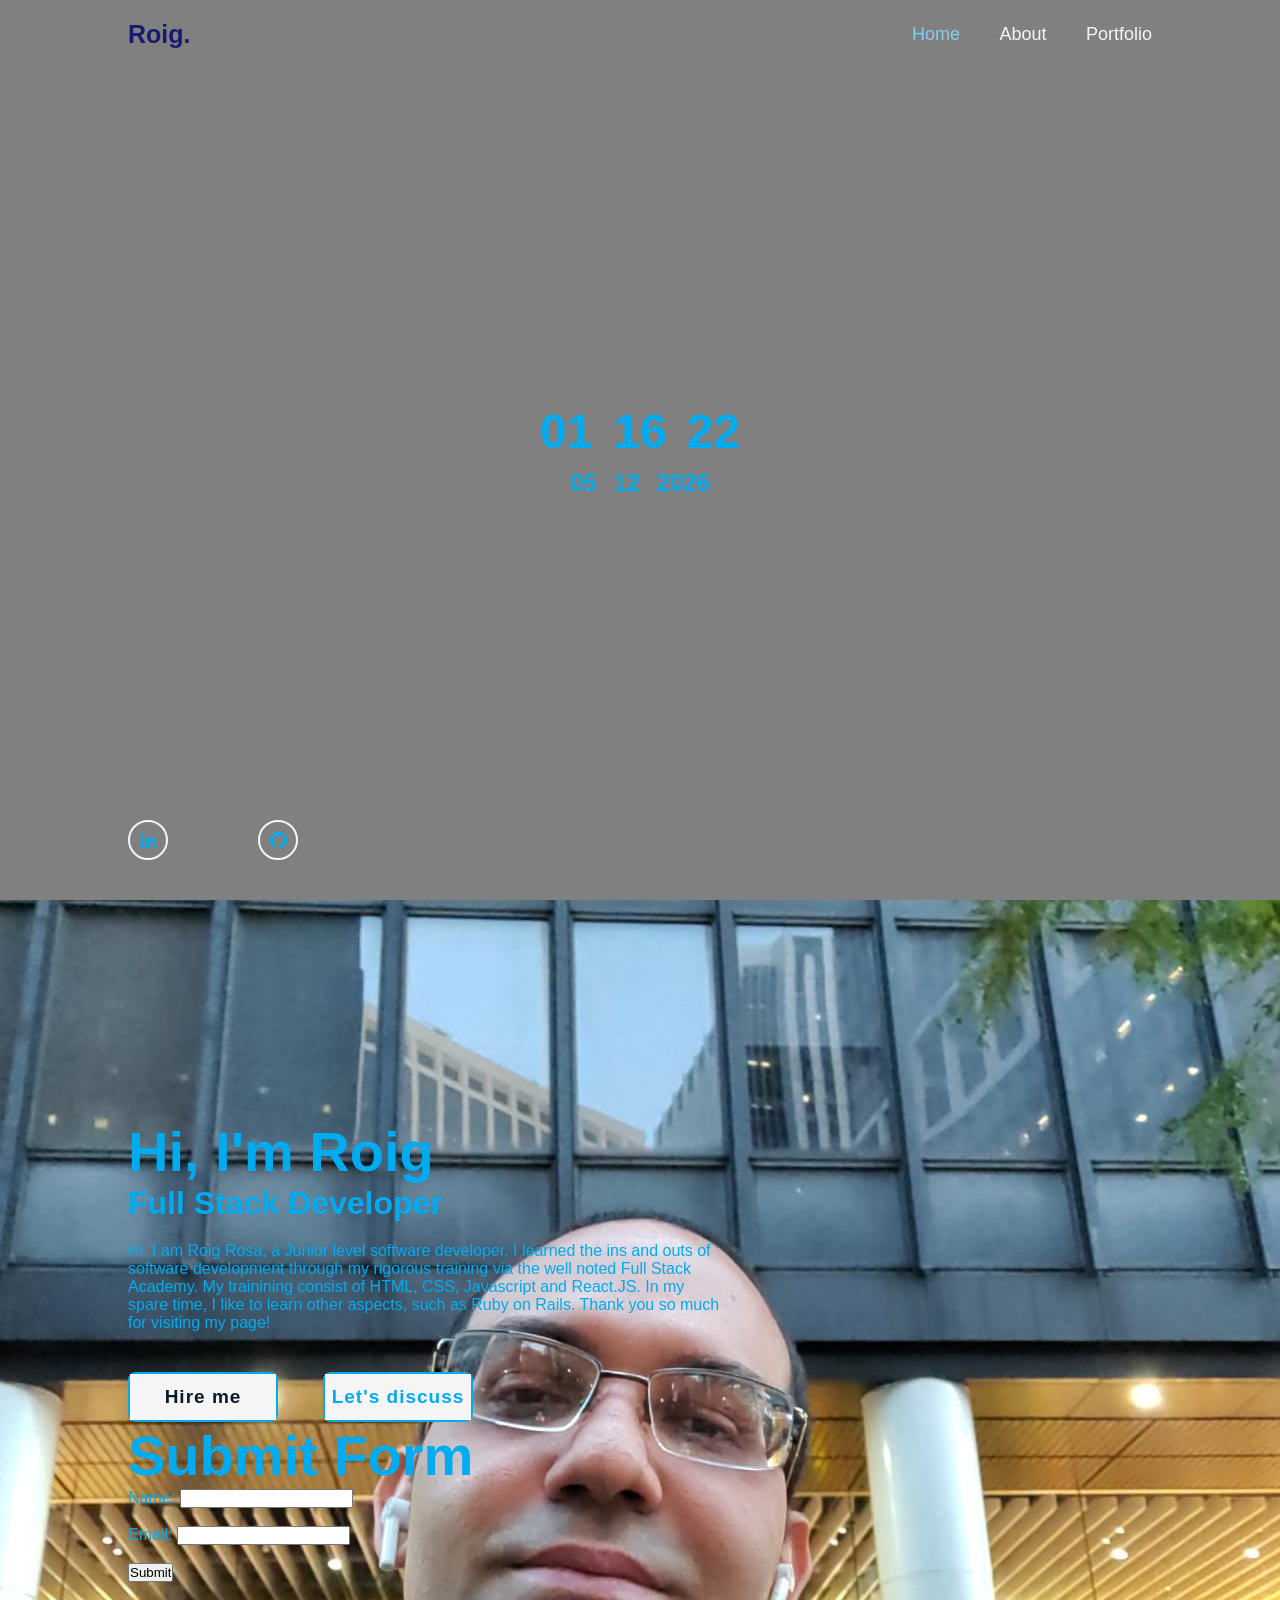
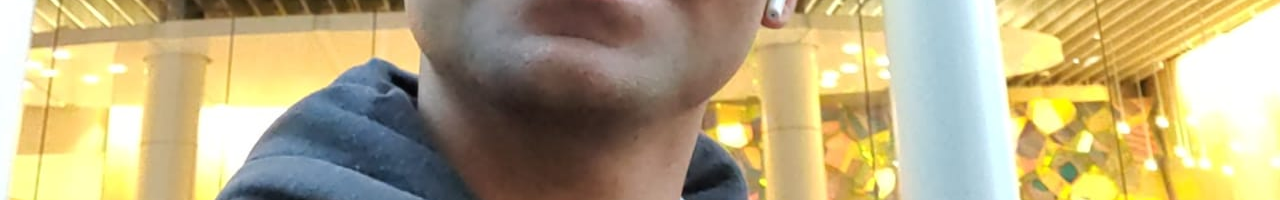
<file: index.html>
<!DOCTYPE html>
<html lang="en">
<head>
    <meta charset="UTF-8">
    <meta http-equiv="X-UA-Compatible" content="IE=edge">
    <meta name="viewport" content="width=device-width, initial-scale=1.0">
    <title>Personal website</title>
    <link rel="stylesheet" href="styles.css">
    <link href='https://unpkg.com/boxicons@2.1.4/css/boxicons.min.css' rel='stylesheet'>
</head>

<body>
    
    <header class="header">
        <a href="#" class="logo">Roig.</a>

        <nav class="navbar">
            <a href="#" class="active">Home</a>
            <a href="about.html">About</a>
            <a href="Portfolio.html">Portfolio</a>
            </nav>
        </header>
        <div class="clock">
            <div class="time">
              <span id="hours"></span>
              <span id="minutes"></span>
              <span id="seconds"></span>
            </div>
            <div class="date">
              <span id="day"></span>
              <span id="month"></span>
              <span id="year"></span>
            </div>
          </div>
        <section class="home">
        <div class="home-content">
            
            <h1>Hi, I'm Roig</h1>
            <h3>Full Stack Developer</h3>
            <p>Hi. I am Roig Rosa, a Junior level software developer. I learned the ins and outs of software
                development through my rigorous training via the well noted Full Stack Academy. 
                My trainining consist of HTML, CSS, Javascript and React.JS. In my spare time,
                I like to learn other aspects, such as Ruby on Rails. Thank you so much for visiting my
                page!</p>
                
            <div class="btn-box">
                <a href="#">Hire me</a>
                <a href="#">Let's discuss</a>
            </div>
        
            <div class="indexicons">
                <a href="#"><i class='bx bxl-linkedin'></i></a>
                <a href="#"><i class='bx bxl-github'></i></a>
            </div>
            <h1>Submit Form </h1>

	<form onsubmit="displayAlert()">
		<label for="name">Name:</label>
		<input type="text" id="name" name="name"><br><br>
		<label for="email">Email:</label>
		<input type="email" id="email" name="email"><br><br>
		<input type="submit" value="Submit">
	</form>
        </section>
        <script src="javascript.js"></script>
</body>
</html>
</file>
<file: styles.css>
* {
    margin: 0;
    padding: 0;
    box-sizing: border-box;
    font-family: 'poppins', sans-serif;
}

body {
    background: gray;
    color: #00abf0;
}

.header {
    position: fixed;
    top: 0;
    left: 0;
    width: 100%;
    padding: 20px 10%;
    background: transparent;
    display: flex;
    justify-content: space-between;
    align-items: center;
    z-index: 100;
}

.logo {
    font-size: 25px;
    color: midnightblue;
    text-decoration: none;
    font-weight: 600;
}

.navbar a {
    font-size: 18px;
    color: whitesmoke;
    text-decoration: none;
    font-weight: 500;
    margin-left: 35px;
    transition: 7s;
}

.navbar a:hover,
.navbar a.active {
    color: skyblue;

}

.home {
    height: 100vh;
    background: url('roig.jpg') no-repeat;
    background-size: cover;
    background-position: center;
    display: flex;
    align-items: center;
    padding: 0 10%;
    background-size: auto auto;
}

.home-content {
    max-width: 600px;
   
}

.home-content h1 {
    font-size: 56px;
    font-weight: 700;
    line-height: 1.2;
}

.home-content h3 {
    font-size: 32px;
    font-weight: 700;
    color: #00abf0;
}

.home-content p {
    font-size: 16px;
    margin: 20px 0 40px;
}
/* dabble with the button here later background: whitesmoke;*/
.home-content .btn-box {
    display: flex;
    justify-content: space-between;
    width: 345px;
    height: 50px;
    
    
}

.btn-box a {
    position: relative;
    display: inline-flex;
    justify-content: center;
    align-items: center;
    width: 150px;
    height: 100%;
    background: #00abf0;
    border: 2px solid #00abf0;
    border-radius: 8px;
    font-size: 19px;
    color: #081b29;
    text-decoration: none;
    font-weight: 600;
    letter-spacing: 1px;
    z-index: 1;
    
}

.btn-box a:nth-child(2) {
    background: transparent;
    color: #00abf0;
}

.btn-box a::before {
    content: '';
    position: absolute;
    top: 0;
    left: 0;
    width: 100%;
    height: 100%;
    background: whitesmoke;
    z-index: -1;
    transition: .5s;
}

.btn-box a:hover::before {
    width: 100%;
    
}

.indexicons {
    position: absolute;
    bottom: 40px;
    width: 170px;
    display: flex;
    justify-content: space-between;
}


.indexicons a {
    position: relative;
    display: inline-flex;
    justify-content: center;
    align-items: center;
    width: 40px;
    height: 40px;
    background: transparent;
    border: 2px solid whitesmoke;
    border-radius: 50%;
    font-size: 20px;
    color: #00abf0;
    text-decoration: none;
    z-index: 1;
}

.indexicons a::before {
    content: '';
    position: absolute;
    top: 0;
    left: 0;
    width: 100%;
    height: 100%;
    /*background: whitesmoke;*/
}

.clock {
    display: flex;
    flex-direction: column;
    justify-content: center;
    align-items: center;
    font-size: 48px;
    font-weight: bold;
    height: 100vh;
  }
  
  .time {
    display: flex;
  }
  
  .time span {
    margin: 0 10px;
  }
  
  .date {
    font-size: 24px;
    font-weight: small;
    margin-top: 10px;
  }
  
  .date span {
    margin: 0 5px;
  }
</file>
